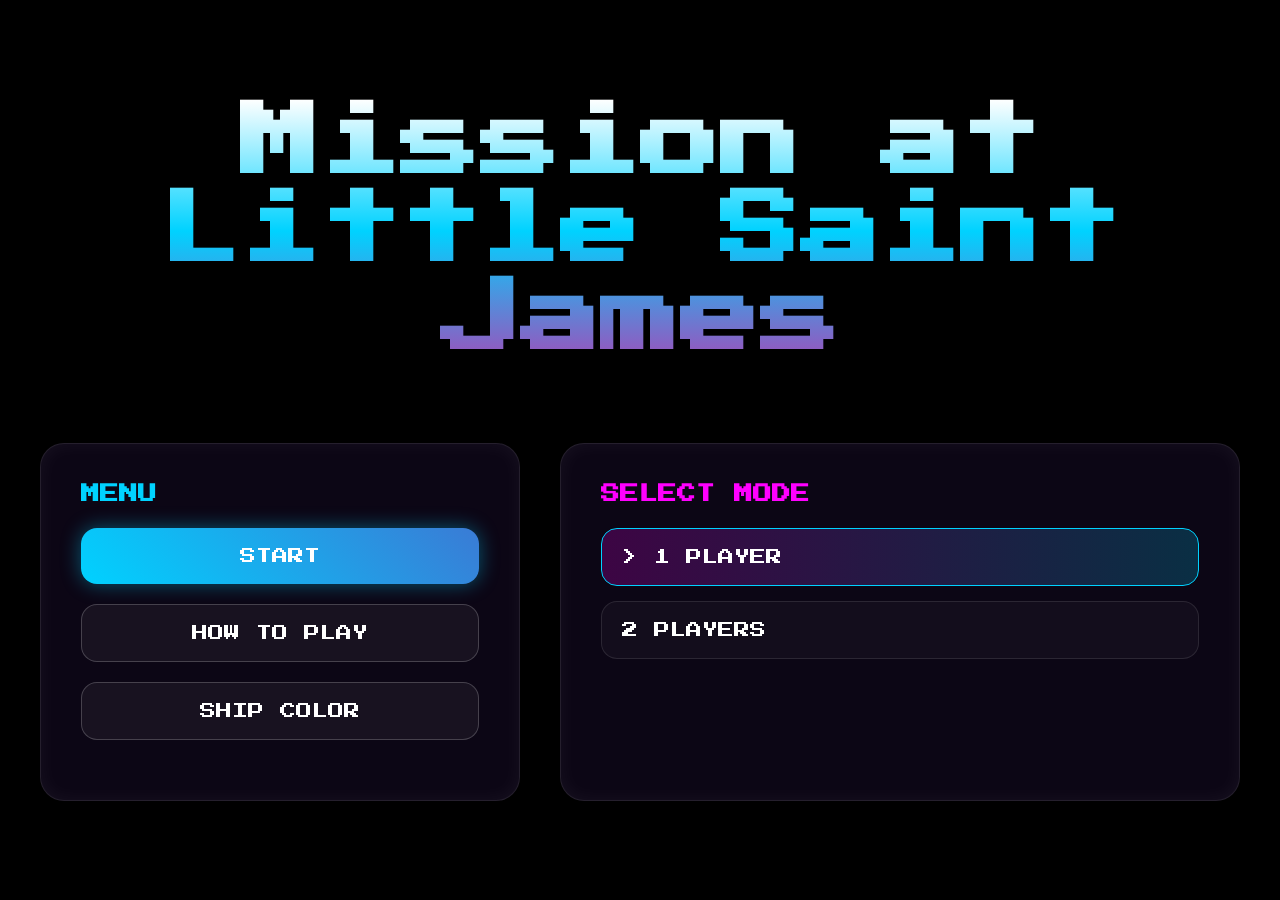
<file: index.html>
<!DOCTYPE html>
<html lang="es">
<head>
    <meta charset="UTF-8">
    <meta name="viewport" content="width=device-width, initial-scale=1.0">
    <title>Space Shooter - Mission Active</title>
    <link rel="stylesheet" href="styles/retro.css" />
    <style>
        .scoreboards-container {
            position: absolute;
            top: 20px;
            left: 20px;
            right: 20px;
            display: flex;
            justify-content: space-between;
            gap: 20px;
            z-index: 100;
        }

        .scoreboard {
            background: rgba(0, 20, 40, 0.8);
            border: 2px solid #00d2ff;
            border-radius: 8px;
            padding: 12px 20px;
            min-width: 200px;
            box-shadow: 0 0 15px rgba(0, 210, 255, 0.3);
        }

        .scoreboard.hidden {
            display: none;
        }

        .scoreboard-title {
            font-family: 'Press Start 2P', cursive;
            font-size: 0.8rem;
            color: #f4d166;
            margin-bottom: 8px;
            text-align: center;
        }

        .scoreboard-score {
            font-family: 'Press Start 2P', cursive;
            font-size: 1.5rem;
            color: #3cf4ff;
            text-align: center;
            text-shadow: 0 0 10px rgba(0, 210, 255, 0.5);
        }

        .scoreboard.player2 {
            border-color: #ffeb3b;
        }

        .scoreboard.player2 .scoreboard-title {
            color: #ff2df4;
        }

        .scoreboard.player2 .scoreboard-score {
            color: #ffeb3b;
            text-shadow: 0 0 10px rgba(255, 235, 59, 0.5);
        }
    </style>
</head>
<body class="retro-body">
    <!-- Scoreboards para modo 2 jugadores -->
    <div class="scoreboards-container">
        <div id="scoreboard1" class="scoreboard">
            <div class="scoreboard-title">PLAYER 1</div>
            <div class="scoreboard-score" id="score1">0</div>
        </div>
        <div id="scoreboard2" class="scoreboard hidden">
            <div class="scoreboard-title">PLAYER 2</div>
            <div class="scoreboard-score" id="score2">0</div>
        </div>
    </div>

    <div class="game-container">
        <h2 id="countdown" class="hidden">3</h2>
        <canvas id="gameCanvas"></canvas>
    </div>

    <div id="ytplayer"></div>

    <script src="https://www.youtube.com/iframe_api"></script>
    <script src="script/script.js"></script>
</body>
</html>
</file>
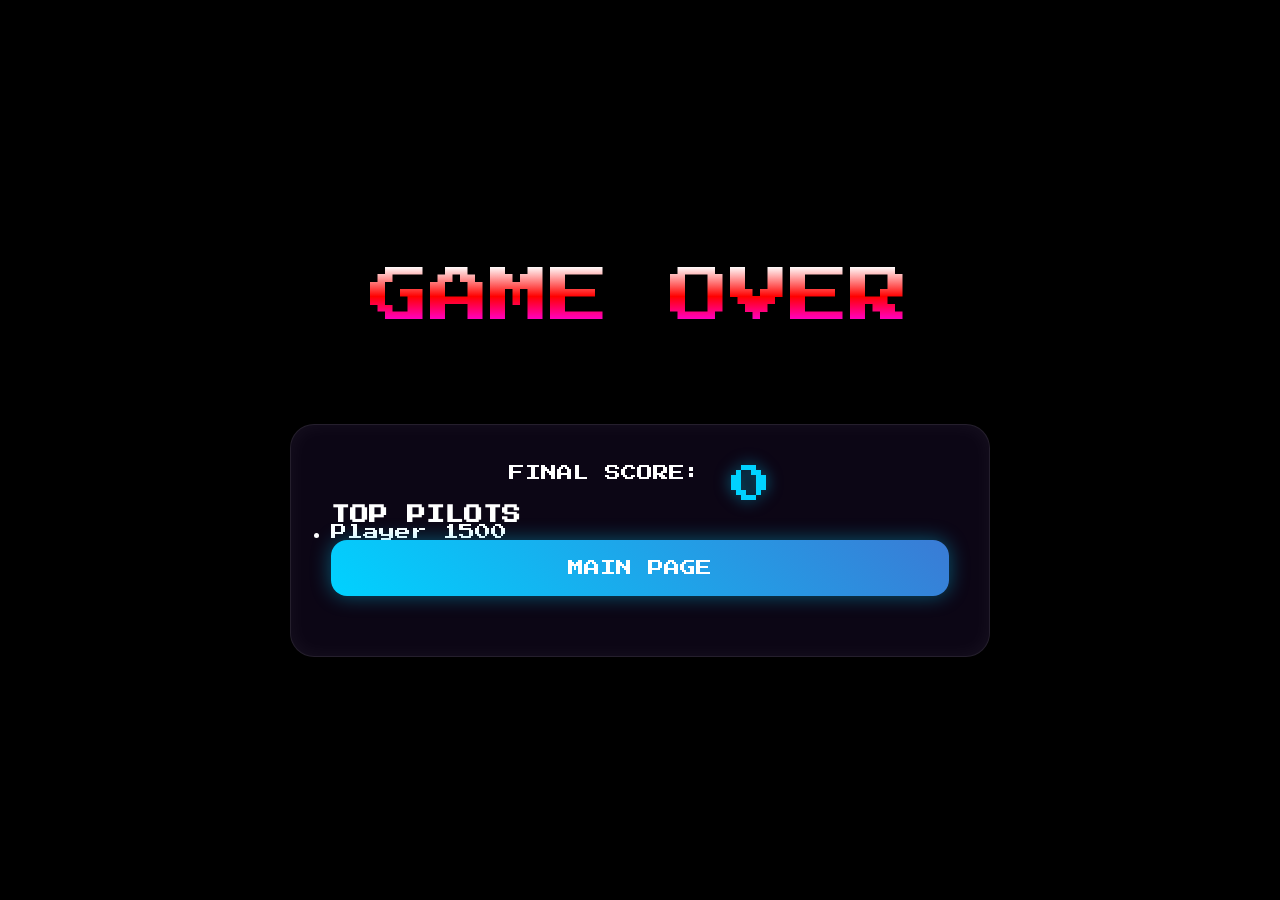
<file: pages/final.html>
<!DOCTYPE html>
<html lang="es">
<head>
    <meta charset="UTF-8">
    <meta name="viewport" content="width=device-width, initial-scale=1.0">
    <title>Space Shooter - Mission Results</title>
    <link rel="stylesheet" href="../styles/retro.css" />
    <style>
        .final-layout {
            display: flex;
            flex-direction: column;
            align-items: center;
            gap: 20px;
            width: 100%;
            max-width: 800px;
            margin-bottom: 60px;
        }

        svg {
            width: 100%;
            height: 120px;
            filter: drop-shadow(0 0 10px rgba(0,0,0,0.5));
        }
        text {
            font-family: 'Press Start 2P', cursive;
            font-size: 60px;
            text-anchor: middle;
            dominant-baseline: middle;
        }

        .score-row {

            display: flex;
            gap: 30px;
            justify-content: center;
            width: 100%;
        }

        /* Caja individual de jugador con borde punteado */
        .player-result {
            flex: 1;
            max-width: 300px;
            display: flex;
            flex-direction: column;
            gap: 20px;
            font-size: 1.5rem;
            margin-bottom: 40px;
        }
        #finalScoreNum {
            color: var(--galaxy-blue);
            font-size: 2.5rem;
            text-shadow: 0 0 15px rgba(0, 210, 255, 0.5);

.high-scores-container {
    margin-top: 30px;
    margin-bottom: 30px;
    width: 100%;
    text-align: center;
}

.high-scores-container h3 {
    color: #fff;
    font-size: 1.2rem;
    margin-bottom: 15px;
    letter-spacing: 2px;
}

.clean-list {
    list-style: none;
    padding: 0;
    margin: 0 auto;
    width: 80%;
    max-width: 400px;
}

.score-item {
    display: flex;
    justify-content: space-between;
    font-size: 1rem;
    color: #a0c4ff; 
    padding: 10px 0;
    border-bottom: 1px solid rgba(255, 255, 255, 0.1);
}

.score-item:last-child {
    border-bottom: none;
}
        }
    </style>
</head>
<body class="retro-body">
    
    <header class="final-layout">
        <svg id="winTitle" class="hidden" viewBox="0 0 800 120">
            <defs>
                <linearGradient id="gradWin" x1="0%" y1="0%" x2="0%" y2="100%">
                    <stop offset="0%" style="stop-color:#fff; stop-opacity:1" />
                    <stop offset="50%" style="stop-color:#00ff00; stop-opacity:1" />
                    <stop offset="100%" style="stop-color:#39ff14; stop-opacity:1" />
                </linearGradient>
            </defs>
            <text x="50%" y="50%" fill="url(#gradWin)">YOU WON!</text>
        </svg>

        <svg id="lossTitle" class="hidden" viewBox="0 0 800 120">
            <defs>
                <linearGradient id="gradLoss" x1="0%" y1="0%" x2="0%" y2="100%">
                    <stop offset="0%" style="stop-color:#fff; stop-opacity:1" />
                    <stop offset="50%" style="stop-color:#ff0000; stop-opacity:1" />
                    <stop offset="100%" style="stop-color:#ff00ff; stop-opacity:1" />
                </linearGradient>
            </defs>
            <text x="50%" y="50%" fill="url(#gradLoss)">GAME OVER</text>
        </svg>
    </header>

    <main class="glass-card container-full" style="max-width: 700px;">
        <div class="score-row" id="singlePlayerScore">
            FINAL SCORE: <span id="finalScoreNum">0</span>
        </div>

        <!-- Resultados en modo 2 jugadores -->
        <div id="multiplayerResults" class="hidden" style="width: 100%; margin-bottom: 30px;">
            <h3 style="color: #fff; text-align: center; margin-bottom: 20px;">FINAL RESULTS</h3>
            <div class="score-row" style="flex-direction: column; gap: 15px;">
                <div style="display: flex; justify-content: space-between; padding: 15px; background: rgba(60, 244, 255, 0.1); border-radius: 8px; border: 2px solid #3cf4ff;">
                    <span>PLAYER 1</span>
                    <span id="multiP1Score" style="color: #3cf4ff; font-weight: bold;">0</span>
                </div>
                <div style="display: flex; justify-content: space-between; padding: 15px; background: rgba(255, 235, 59, 0.1); border-radius: 8px; border: 2px solid #ffeb3b;">
                    <span>PLAYER 2</span>
                    <span id="multiP2Score" style="color: #ffeb3b; font-weight: bold;">0</span>
                </div>
                <div id="winnerMessage" style="text-align: center; color: #39ff14; font-size: 1.3rem; margin-top: 10px; font-weight: bold;">
                </div>
            </div>
        </div>

        <div class="high-scores-container">
            <h3>TOP PILOTS</h3>
            <ul id="highScoresList" class="clean-list"></ul>
        </div>
        <button id="restartBtn" class="btn-galaxy">MAIN PAGE</button>
    </main>

    <div id="ytplayer"></div>

    <script src="https://www.youtube.com/iframe_api"></script>
    <script src="../script/ui.js"></script>
</body>
</html>
</file>
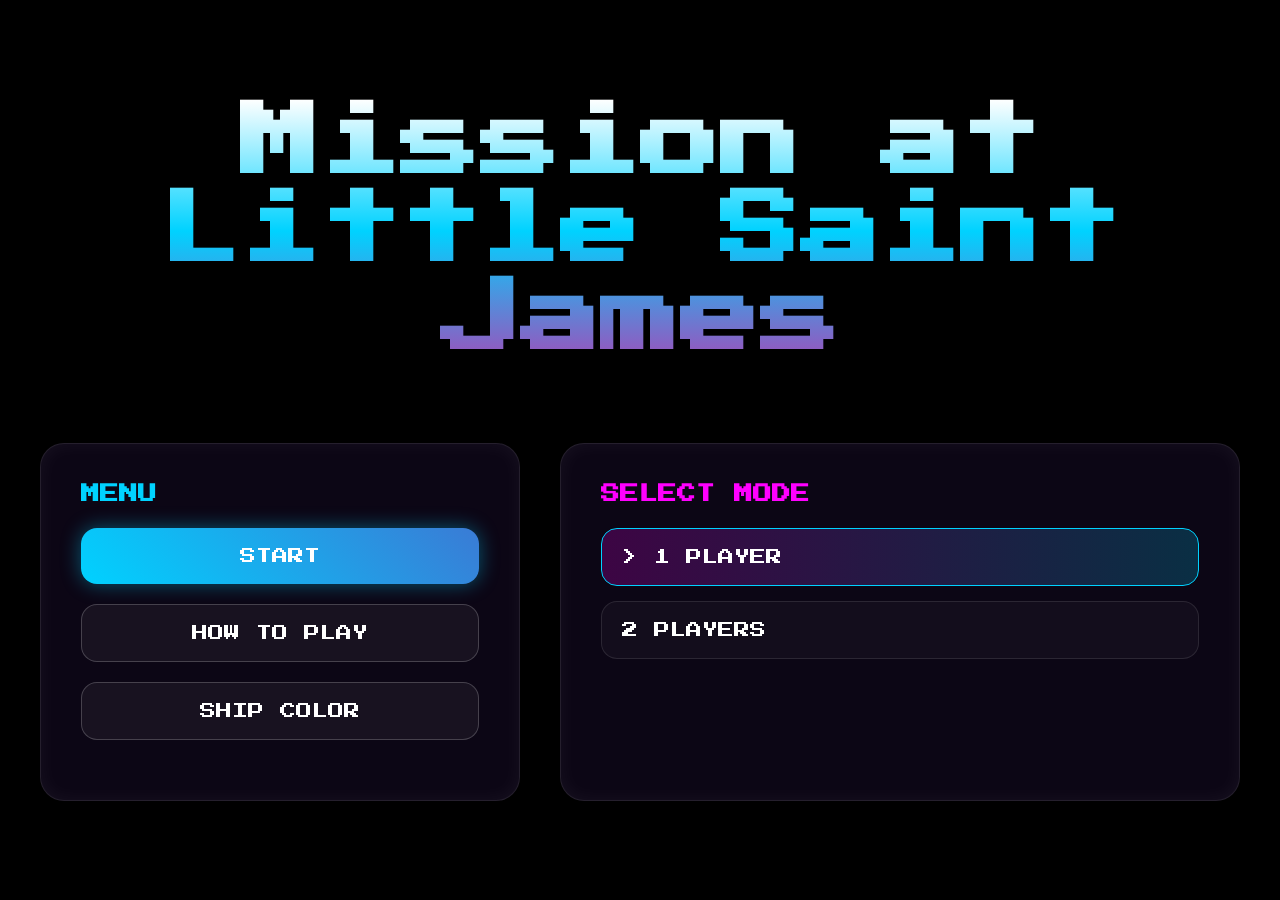
<file: pages/inicio.html>
<!DOCTYPE html>
<html lang="es">
<head>
    <meta charset="UTF-8">
    <meta name="viewport" content="width=device-width, initial-scale=1.0">
    <title>Space Shooter - Start Mission</title>
    <link rel="stylesheet" href="../styles/retro.css" />
    <style>
        .main-title {
            font-size: 5rem;
            line-height: 1.1;
            margin-bottom: 40px; /* Espacio bajo el título */
        }
        .player-option {
            background: rgba(255, 255, 255, 0.03);
            border: 1px solid rgba(255, 255, 255, 0.1);
            border-radius: 16px;
            padding: 20px;
            cursor: pointer;
            transition: all 0.3s;
            margin-bottom: 15px;
        }
        .player-option.active {
            background: linear-gradient(90deg, rgba(255, 0, 255, 0.2), rgba(0, 210, 255, 0.2));
            border-color: var(--galaxy-blue);
        }
        .modal-overlay {
            position: fixed;
            inset: 0;
            background: rgba(10, 5, 20, 0.9);
            backdrop-filter: blur(10px);
            z-index: 1000;
            display: flex;
            justify-content: center;
            align-items: center;
        }
    </style>
</head>
<body class="retro-body">
    
    <header>
        <h1 class="main-title text-gradient gradient-galaxy">Mission at<br>Little Saint James</h1>
    </header>

    <main class="layout-grid container-full">
        <!-- Panel de Menú -->
        <section class="glass-card" style="flex: 1;">
            <h3 style="color: var(--galaxy-blue); margin-bottom: 25px;">MENU</h3>
            <button id="startBtn" class="btn-galaxy">START</button>
            <button id="howToBtn" class="btn-galaxy btn-secondary">HOW TO PLAY</button>
            <button id="shipColorBtn" class="btn-galaxy btn-secondary">SHIP COLOR</button>
        </section>

        <!-- Panel de Selección -->
        <section class="glass-card" style="flex: 1.5;">
            <h3 style="color: var(--galaxy-pink); margin-bottom: 25px;">SELECT MODE</h3>
            <div class="mode-selector">
                <div id="opt1" class="player-option active">
                    <span class="retro-text">> 1 PLAYER</span>
                </div>
                <div id="opt2" class="player-option">
                    <span class="retro-text">  2 PLAYERS</span>
                </div>
            </div>
        </section>
    </main>

    <!-- Modal de Instrucciones -->
    <div id="howToModal" class="hidden modal-overlay">
        <div class="glass-card" style="max-width: 600px;">
            <h2 class="text-gradient gradient-galaxy" style="font-size: 1.5rem; margin-bottom: 30px;">FLIGHT MANUAL</h2>
            <div style="text-align: left; margin-bottom: 30px; line-height: 1.8;">
                <p style="color: var(--galaxy-pink); margin-bottom: 10px;">1 PLAYER: ARROWS</p>
                <p style="color: var(--galaxy-blue); margin-bottom: 20px;">PLAYER 2: WASD</p>
                <p style="color: #ccc; font-size: 0.7rem;">Mission: Eliminate all enemies. Don't lose your 3 hearts!</p>
            </div>
            <button id="closeModal" class="btn-galaxy">ENGAGE!</button>
        </div>
    </div>

    <div id="shipColorModal" class="hidden modal-overlay">
        <div class="glass-card" style="max-width: 500px;">
            <h2 class="text-gradient gradient-galaxy" style="font-size: 1.5rem; margin-bottom: 24px;">SELECT SHIP COLOR</h2>
            <div style="display: grid; gap: 16px; margin-bottom: 24px;">
                <div class="player-option color-option active" data-color="aqua" style="border-color: #3cf4ff;">
                    <span class="retro-text">> AQUA</span>
                </div>
                <div class="player-option color-option" data-color="magenta" style="border-color: #ff2df4;">
                    <span class="retro-text">  MAGENTA</span>
                </div>
                <div class="player-option color-option" data-color="gold" style="border-color: #f4d166;">
                    <span class="retro-text">  GOLD</span>
                </div>
            </div>
            <button id="cancelColorBtn" class="btn-galaxy btn-secondary">CANCEL</button>
        </div>
    </div>

    <div id="ytplayer"></div>

    <script src="https://www.youtube.com/iframe_api"></script>
    <script src="../script/ui.js"></script>
</body>
</html>
</file>
<file: styles/retro.css>
/* --- SISTEMA DE DISEÑO GALAXY GLASS --- */
@import url('https://fonts.googleapis.com/css2?family=Press+Start+2P&display=swap');

:root {
    --glass-bg: rgba(20, 10, 35, 0.6);
    --glass-border: rgba(255, 255, 255, 0.1);
    --galaxy-pink: #ff00ff;
    --galaxy-blue: #00d2ff;
    --galaxy-purple: #9d50bb;
    --win-green: #00ff00;
    --neon-green: #39ff14;
    --danger-red: #ff0000;
    --blood-red: #8b0000;
}

* {
    margin: 0;
    padding: 0;
    box-sizing: border-box;
}

/* --- FONDO ANIMADO PURO --- */
.retro-body {
    background: #000; /* Negro puro como al principio */
    min-height: 100vh;
    font-family: 'Press Start 2P', cursive;
    color: white;
    display: flex;
    flex-direction: column;
    align-items: center;
    justify-content: center; /* Centrado Vertical */
    overflow-x: hidden;
    position: relative;
    padding: 20px;
}

.retro-body::before {
    content: "";
    position: fixed;
    top: 0; left: 0; width: 100%; height: 100%;
    background: url('https://www.transparenttextures.com/patterns/stardust.png');
    animation: starsMove 100s linear infinite;
    opacity: 0.8; /* Más blancas y visibles */
    filter: brightness(1.5); /* Más brillantes */
    z-index: -1;
}

@keyframes starsMove {
    from { background-position: 0 0; }
    to { background-position: 1000px 1000px; }
}

/* --- COMPONENTES UI --- */
.glass-card {
    background: var(--glass-bg);
    backdrop-filter: blur(20px);
    -webkit-backdrop-filter: blur(20px);
    border: 1px solid var(--glass-border);
    border-radius: 24px;
    padding: 40px;
    box-shadow: 0 8px 32px 0 rgba(0, 0, 0, 0.8),
                inset 0 0 20px rgba(255, 255, 255, 0.05);
}

.btn-galaxy {
    padding: 20px 40px;
    border-radius: 16px;
    border: none;
    font-family: 'Press Start 2P', cursive;
    font-size: 1rem;
    cursor: pointer;
    transition: all 0.3s cubic-bezier(0.175, 0.885, 0.32, 1.275);
    text-transform: uppercase;
    width: 100%;
    color: white;
    background: linear-gradient(45deg, var(--galaxy-blue), #3a7bd5);
    box-shadow: 0 0 20px rgba(0, 210, 255, 0.4);
    margin-bottom: 20px;
}

.btn-galaxy:hover {
    transform: scale(1.05) translateY(-5px);
    filter: brightness(1.2);
}

.btn-secondary {
    background: rgba(255, 255, 255, 0.05);
    border: 1px solid rgba(255, 255, 255, 0.2);
    box-shadow: none;
}

.text-gradient {
    background-clip: text;
    -webkit-background-clip: text;
    -webkit-text-fill-color: transparent;
    text-align: center;
}

.gradient-galaxy { background-image: linear-gradient(to bottom, #fff, var(--galaxy-blue), var(--galaxy-purple)); }

.container-full {
    width: 100%;
    max-width: 1200px;
}

.layout-grid {
    display: flex;
    gap: 40px;
    justify-content: center;
    width: 100%;
    margin-top: 40px;
}

.hidden { display: none !important; }

/* --- ESTILOS DEL JUEGO (CANVAS) --- */
.game-container {
    display: flex;
    flex-direction: column;
    align-items: center;
    justify-content: center;
    min-height: 100vh;
}

canvas {
    border: 5px solid #00d2ff;
    background: rgba(0, 0, 0, 0.85);
    /* Efecto Neón Premium multicapa */
    box-shadow: 0 0 20px rgba(0, 210, 255, 0.4),
                inset 0 0 15px rgba(0, 210, 255, 0.2),
                0 0 40px rgba(0, 0, 0, 0.6);
    border-radius: 16px;
}

#countdown {
    position: absolute;
    top: 50%; left: 50%;
    transform: translate(-50%, -50%);
    font-size: 10rem; /* Más grande */
    color: #f4d166; /* Amarillo HUD */
    text-shadow: 0 0 30px rgba(244, 209, 102, 0.6),
                 0 0 60px rgba(244, 209, 102, 0.3);
    pointer-events: none;
    z-index: 10;
}
</file>
